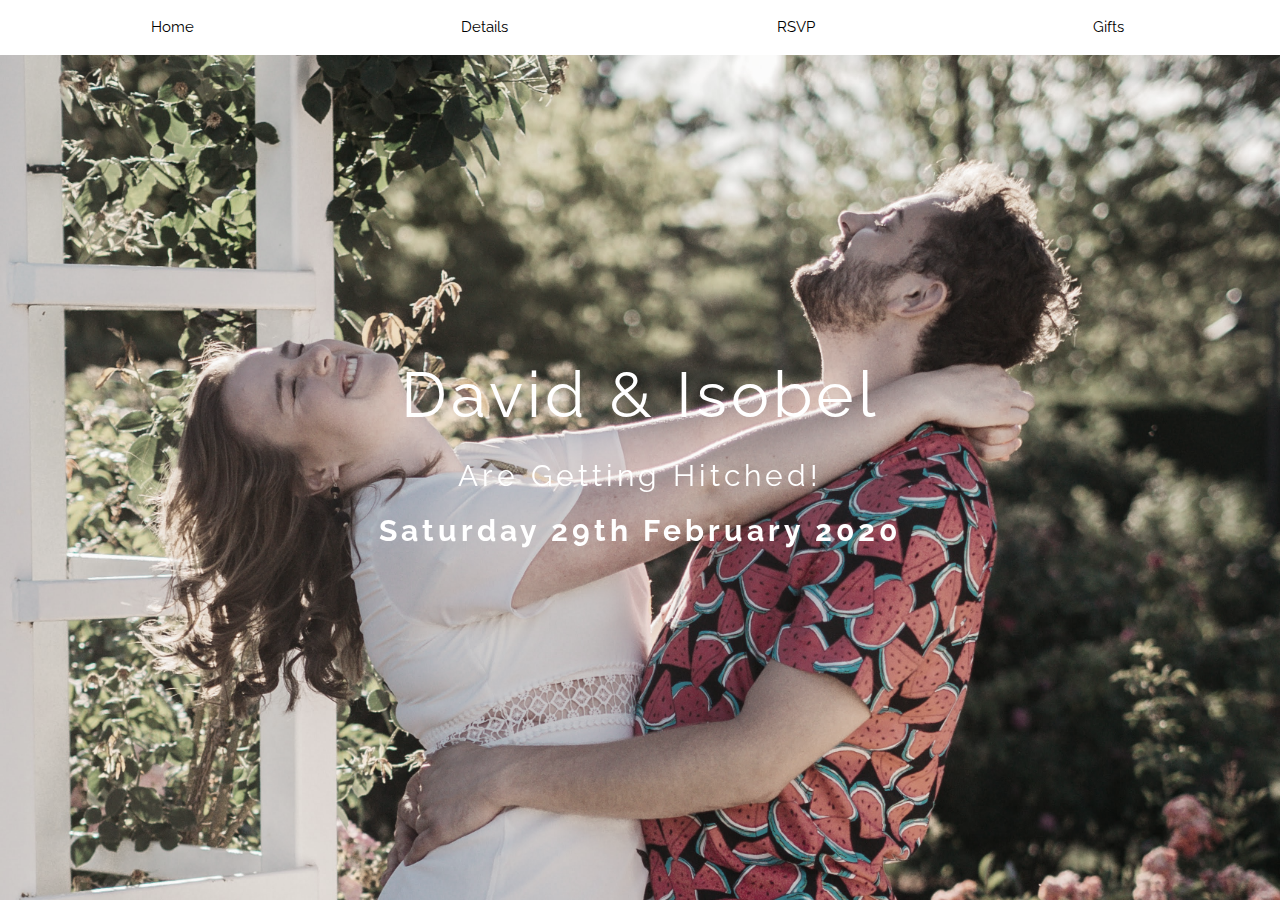
<file: index.html>
<!DOCTYPE html>
<html>
<title>DandI Wedding</title>
<meta charset="UTF-8">
<meta name="viewport" content="width=device-width, initial-scale=1">
<link rel="stylesheet" href="https://www.w3schools.com/w3css/4/w3.css">
<link rel="stylesheet" href="https://fonts.googleapis.com/css?family=Raleway">
<style>
body,h1,h2{font-family: "Raleway", sans-serif}
body, html {height: 100%}
p {line-height: 2}
.bgimg {
    min-height: 100%;
    background-position: ;
    background-size: cover;
}
.bgimg {background-image: url("./images/Hugsmile.jpg")}
}
</style>
<body>


<!-- Header / Home-->
<header class="w3-display-container w3-wide bgimg w3-grayscale-min" id="home">
  <div class="w3-display-middle w3-text-white w3-center">
    <h1 class="w3-jumbo">David & Isobel</h1>
    <h2>Are Getting Hitched!</h2>
    <h2><b>Saturday 29th February 2020</b></h2>
  </div>
</header>

<!-- Navbar (sticky bottom) -->
<div class="w3-top w3-hide-small">
  <div class="w3-bar w3-white w3-center w3-padding w3-opacity-min w3-hover-opacity-off">
   	<a href="index.html" style="width:25%" class="w3-bar-item w3-button">Home</a>
    <a href="Info.wedding.html" style="width:25%" class="w3-bar-item w3-button">Details</a>
    <a href="rsvp.wedding.html" style="width:25%" class="w3-bar-item w3-button">RSVP</a>
    <a href="gifts.wedding.html" style="width:25%" class="w3-bar-item w3-button">Gifts</a>
  </div>
</div>





</body>
</html>
</file>
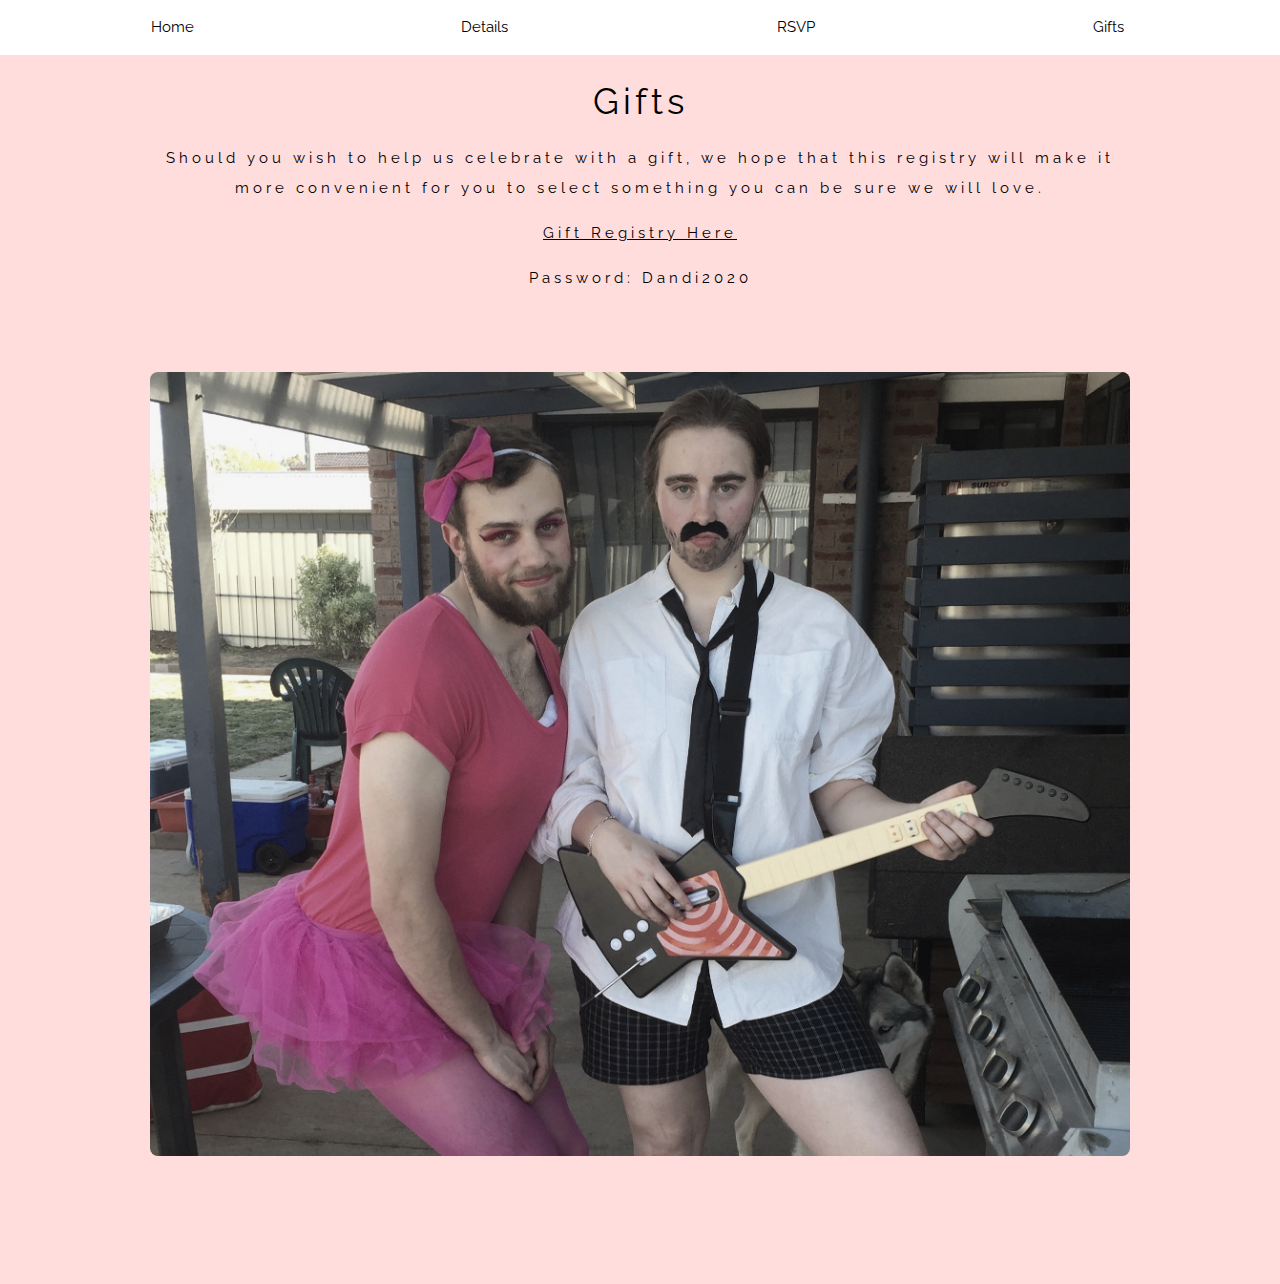
<file: gifts.wedding.html>
<!DOCTYPE html>
    <html>
        <head>
            <title>Gifts</title>
            <meta charset="UTF-8">
            <meta name="viewport" content="width=device-width, initial-scale=1">
            <link rel="stylesheet" href="https://www.w3schools.com/w3css/4/w3.css">
            <link rel="stylesheet" href="https://fonts.googleapis.com/css?family=Raleway">
        <style>
body,h1,h2{font-family: "Raleway", sans-serif}
body, html {height: 100%}
p {line-height: 2}
.bgimg, .bgimg2 {
    min-height: 100%;
    background-position: center;
    background-size: cover;
}

</style>
        
        </head>
        <body>
<!-- Navbar (sticky bottom) -->
            <div class="w3-top w3-hide-small">
                <div class="w3-bar w3-white w3-center w3-padding w3-opacity-min w3-hover-opacity-off">
                    <a href="index.html" style="width:25%" class="w3-bar-item w3-button">Home</a>
                    <a href="Info.wedding.html" style="width:25%" class="w3-bar-item w3-button">Details</a>
                    <a href="rsvp.wedding.html" style="width:25%" class="w3-bar-item w3-button">RSVP</a>
                    <a href="gifts.wedding.html" style="width:25%" class="w3-bar-item w3-button">Gifts</a>
                </div>
            </div>
            <!-- Simulate a smartphone / tablet -->
<div class="mobile-container">


            
            <!-- Wedding information -->
<div class="w3-container w3-padding-64 w3-pale-red w3-center w3-wide" id="gifts">
  <div class="w3-content">
    <h1>Gifts</h1>
    <p>Should you wish to help us celebrate with a gift, we hope that this registry will make it more convenient for you to select something you can be sure we will love.</p>
		
	  <p><a href="http://thkfl.com/dandi">Gift Registry Here</a></p>
    <p>Password: Dandi2020</p>
    <img class="w3-round-large w3-grayscale-min" src="./images/Genderbender.jpeg" style="width:100%;margin:64px 0"
    <div class="w3-row">
      <div class="w3-full">
      </div>
    </div>
  </div>
</div>
          

        </body>
    </html>
</file>
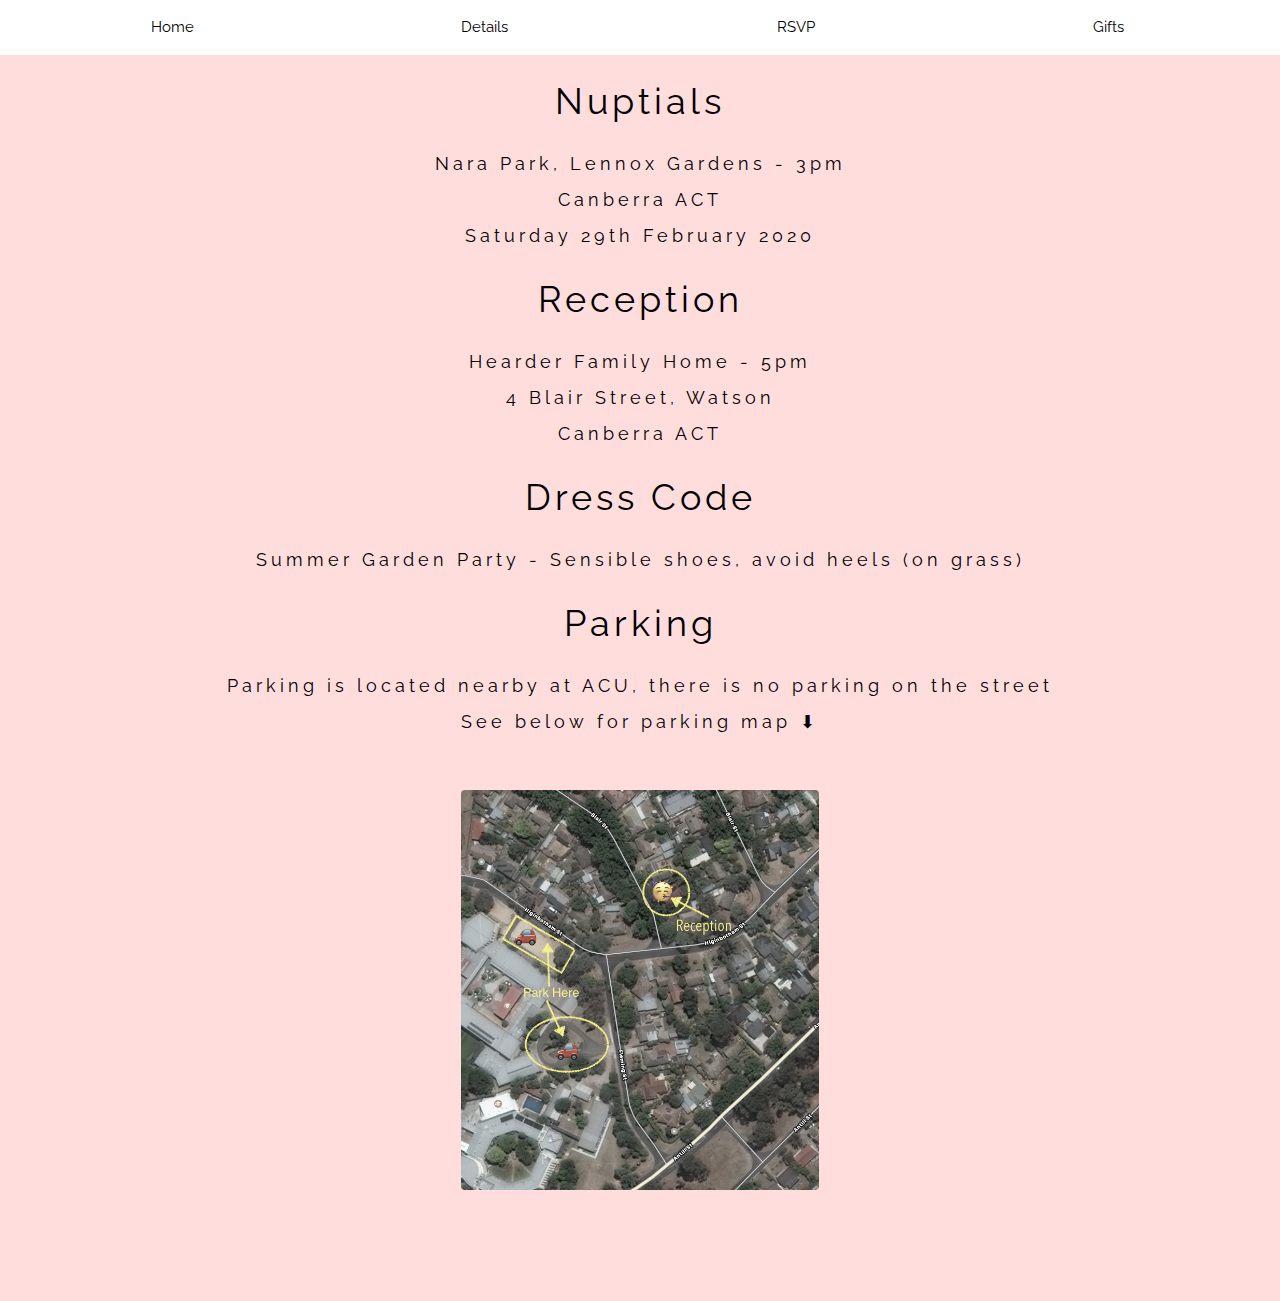
<file: Info.wedding.html>
<!DOCTYPE html>
    <html>
        <head>
            <title>On the Day</title>
            <meta charset="UTF-8">
            <meta name="viewport" content="width=device-width, initial-scale=1">
            <link rel="stylesheet" href="https://www.w3schools.com/w3css/4/w3.css">
            <link rel="stylesheet" href="https://fonts.googleapis.com/css?family=Raleway">
            <style>
body,h1,h2{font-family: "Raleway", sans-serif}
body, html {height: 100%}
p {line-height: 2}
.bgimg, .bgimg2 {
    min-height: 100%;
    background-position: center;
    background-size: cover;
}
.bgimg {background-image: url("./images/Parkinginfo.png")}
</style>
        </head>
        <body>
            
<!-- Navbar (sticky bottom) -->
            <div class="w3-top w3-hide-small">
                <div class="w3-bar w3-white w3-center w3-padding w3-opacity-min w3-hover-opacity-off">
                    <a href="index.html" style="width:25%" class="w3-bar-item w3-button">Home</a>
                    <a href="Info.wedding.html" style="width:25%" class="w3-bar-item w3-button">Details</a>
                    <a href="rsvp.wedding.html" style="width:25%" class="w3-bar-item w3-button">RSVP</a>
                    <a href="gifts.wedding.html" style="width:25%" class="w3-bar-item w3-button">Gifts</a>
                </div>
            </div>
            
            <!-- Simulate a smartphone / tablet -->
<div class="mobile-container">


            <!-- About /  -->
  	<div class="w3-container w3-padding-64 w3-pale-red w3-center w3-wide">
  	  <h1>Nuptials</h1>
  	  <p class='w3-large'>Nara Park, Lennox Gardens - 3pm<br>Canberra ACT<br>Saturday 29th February 2020<p>
      <h1>Reception</h1>
      <p class='w3-large'>Hearder Family Home - 5pm<br>4 Blair Street, Watson<br>Canberra ACT<p>
      <h1>Dress Code</h1>
      <p class='w3-large'>Summer Garden Party - Sensible shoes, avoid heels (on grass)</p>
      <h1>Parking</h1>
      <p class='w3-large'>Parking is located nearby at ACU, there is no parking on the street<br>See below for parking map ⬇︎<p>
    <img class="w3-round w3-grayscale-min" src="./images/Parkinginfo.png" style="max-height:400px; height: 100%; width:auto; margin:32px 0">

  </div>
</div>
          
        </body>
    </html>
</file>
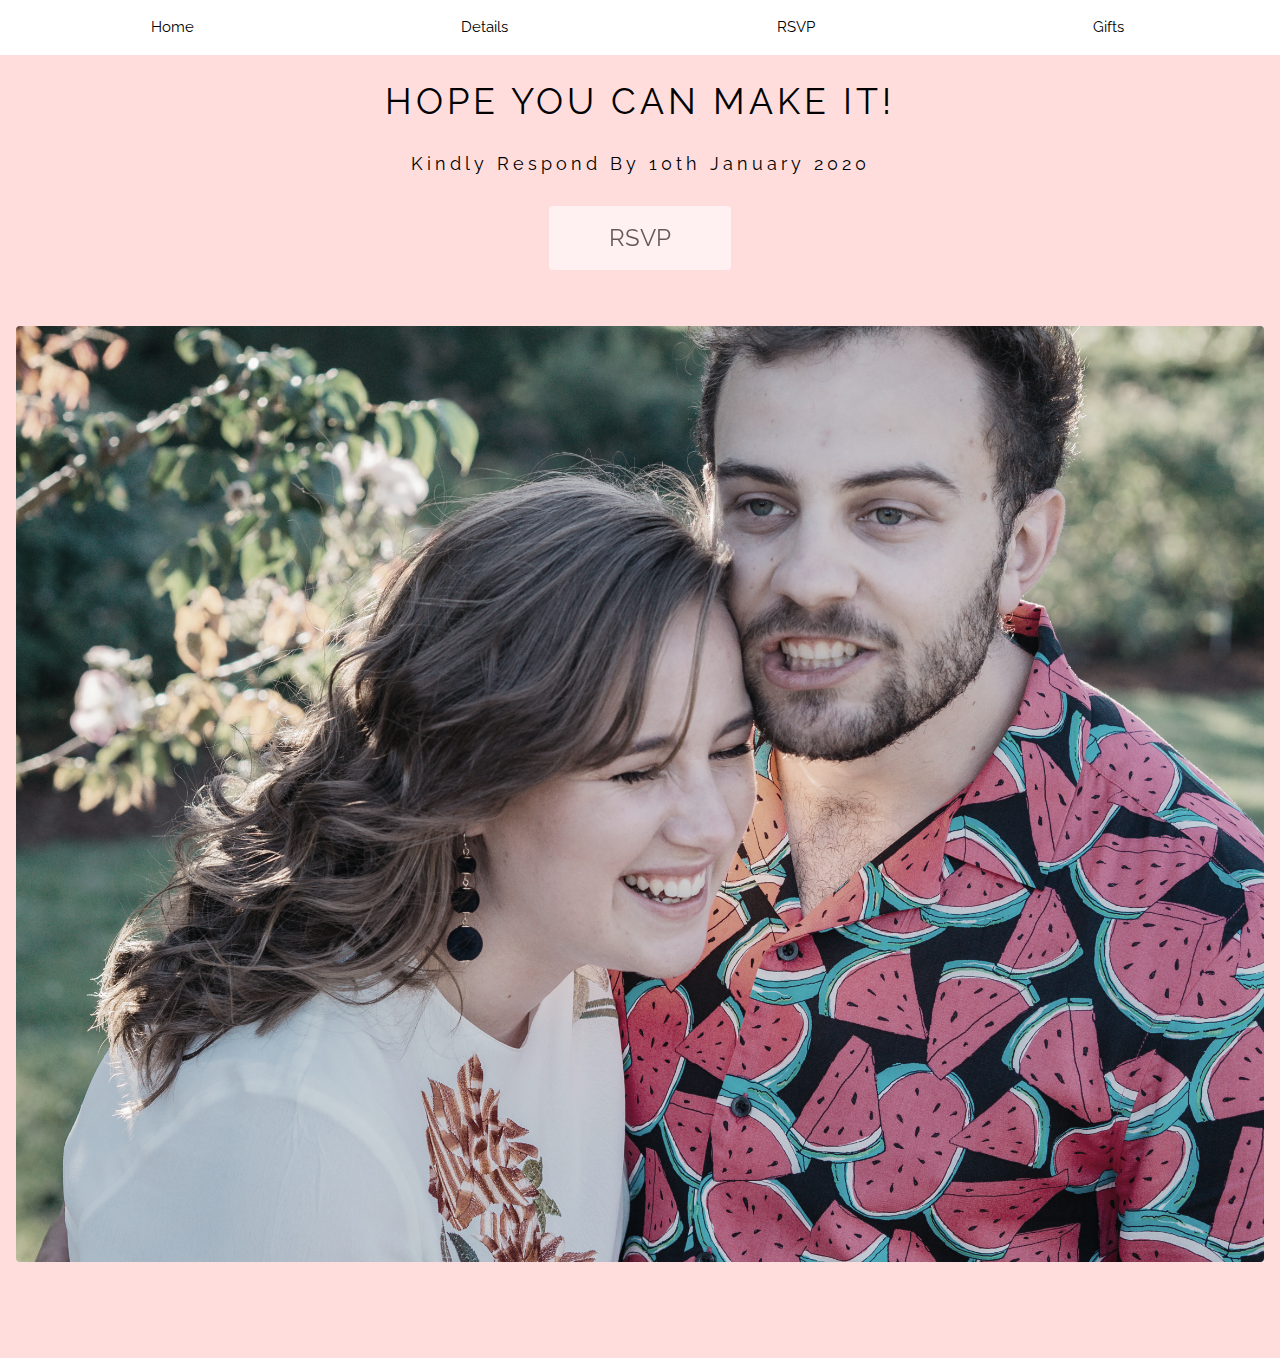
<file: rsvp.wedding.html>
<!DOCTYPE html>
  <html>
    <head>
      <title>RSVP</title>
        <meta charset="UTF-8">
        <meta name="viewport" content="width=device-width, initial-scale=1">
        <link rel="stylesheet" href="https://www.w3schools.com/w3css/4/w3.css">
        <link rel="stylesheet" href="https://fonts.googleapis.com/css?family=Raleway">
        <style>
          body,h1,h2{font-family: "Raleway", sans-serif}
          body, html {height: 100%}
          p {line-height: 2}
          .bgimg, .bgimg2 {
          min-height: 100%;
          background-position: center;
          background-size: cover;
          }
          .bgimg {background-image: url()}
          .bgimg2 {background-image: url()}
        </style>
    </head>
    <body>
            
<!-- Navbar (sticky bottom) -->
        <div class="w3-top w3-hide-small">
          <div class="w3-bar w3-white w3-center w3-padding w3-opacity-min w3-hover-opacity-off">
            <a href="index.html" style="width:25%" class="w3-bar-item w3-button">Home</a>
            <a href="Info.wedding.html" style="width:25%" class="w3-bar-item w3-button">Details</a>
            <a href="rsvp.wedding.html" style="width:25%" class="w3-bar-item w3-button">RSVP</a>
            <a href="gifts.wedding.html" style="width:25%" class="w3-bar-item w3-button">Gifts</a>
          </div>
        </div>


<!-- End smartphone / tablet look -->
            
<!-- RSVP section -->
        <div class="w3-container w3-padding-64 w3-pale-red w3-center w3-wide" id="rsvp">
          <h1>HOPE YOU CAN MAKE IT!</h1>
          <p class="w3-large">Kindly Respond By 10th January 2020</p>
            <p class="w3-xlarge">
            <button onclick="document.getElementById('id01').style.display='block'" class="w3-button w3-round w3-white w3-opacity w3-hover-opacity-off" style="padding:8px 60px">RSVP</button>
            </p>
          <img class="w3-round w3-grayscale-min" src="./images/Chandlerface.jpg" style="width:100%;margin:32px 0">

        </div>

<!-- RSVP modal -->
        <div id="id01" class="w3-modal">
          <div class="w3-modal-content w3-card-4 w3-animate-zoom" style="padding:32px;max-width:600px">
            <div class="w3-container w3-white w3-center">
              <h1 class="w3-wide">CAN YOU COME?</h1>
              <p>We really hope you can make it.</p>
                <form method="POST" action="https://formspree.io/dandiwedding2020@gmail.com">
                  <input class="w3-input w3-border" type="text" placeholder="First and Last Name(s)" name="name">
                  <div>
                    <input class="w3-input w3-border" type="text" placeholder="E-mail address" name="email">
                  </div>
                  <div>
                    <input class="w3-input w3-border" type="text" placeholder="Any Dietary Requirements" name="Dietary info"></p>
                  </div>
                    <p><i>Sincerely, David & Isobel</i></p>
                  <div class="w3-row">
                  <div class="w3-half">
                    <button onclick="document.getElementById('id01').style.display='none'" type="submit" class="w3-button w3-block w3-green" name="Going">Going</button>
                  </div>
                  <div class="w3-half">
                    <button onclick="document.getElementById('id01').style.display='none'" type="submit" class="w3-button w3-block w3-red" name="Can't Come" >Can't come</button>
                  </div>
                  </div>
                </form>
            </div>
          </div>
        </div>          
    </body>
  </html>
</file>
